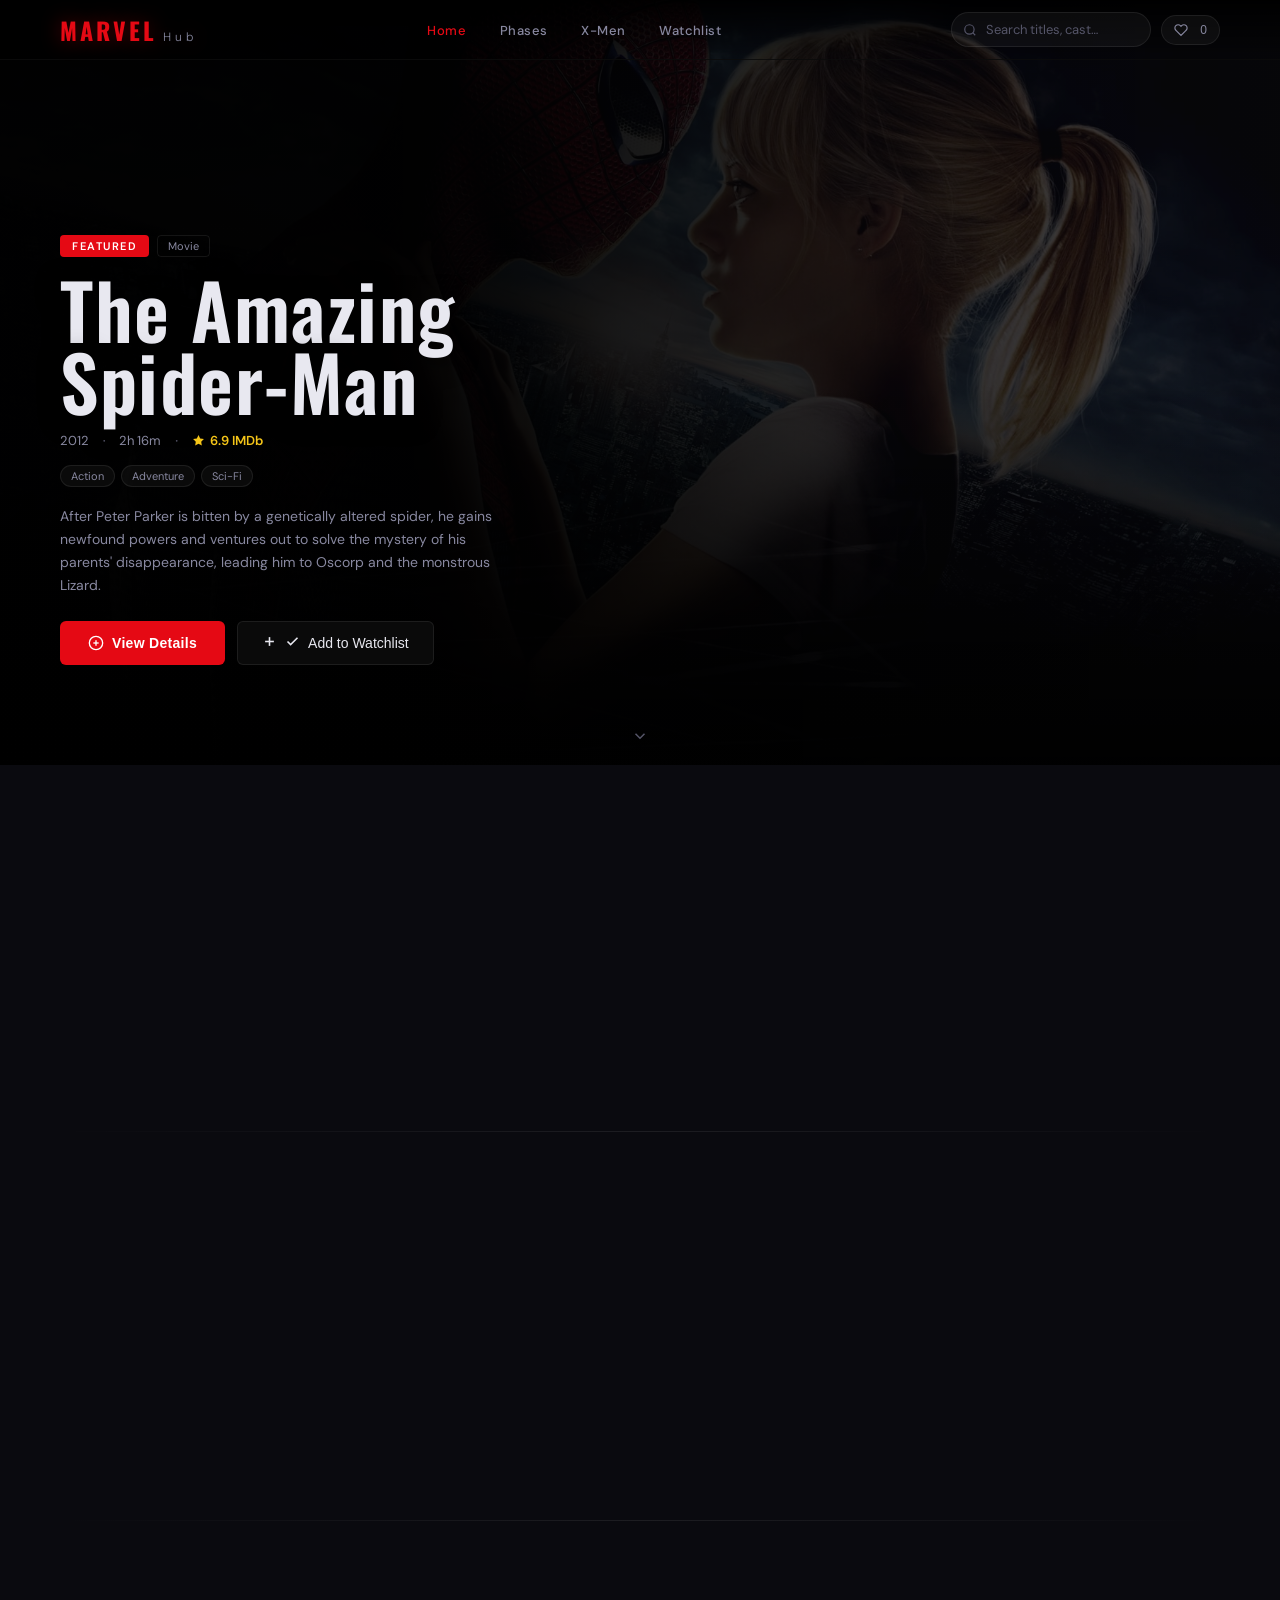
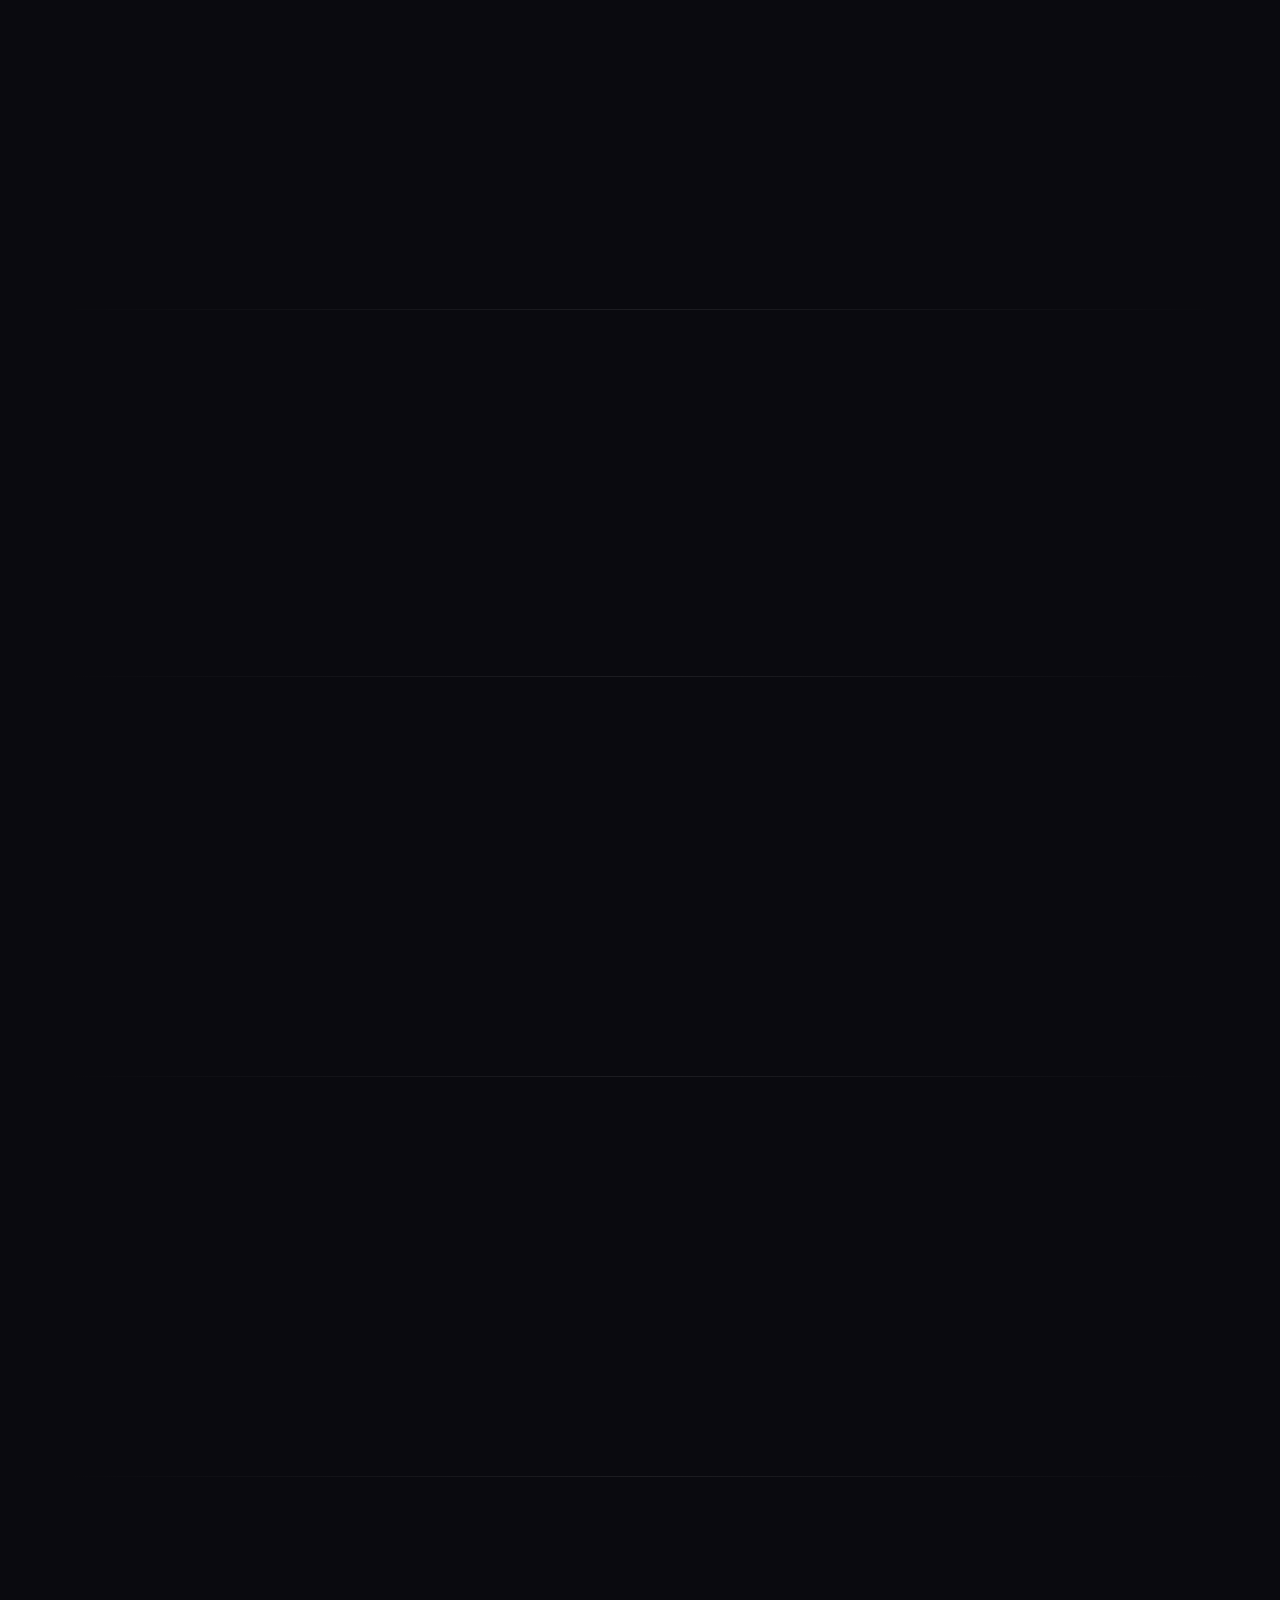
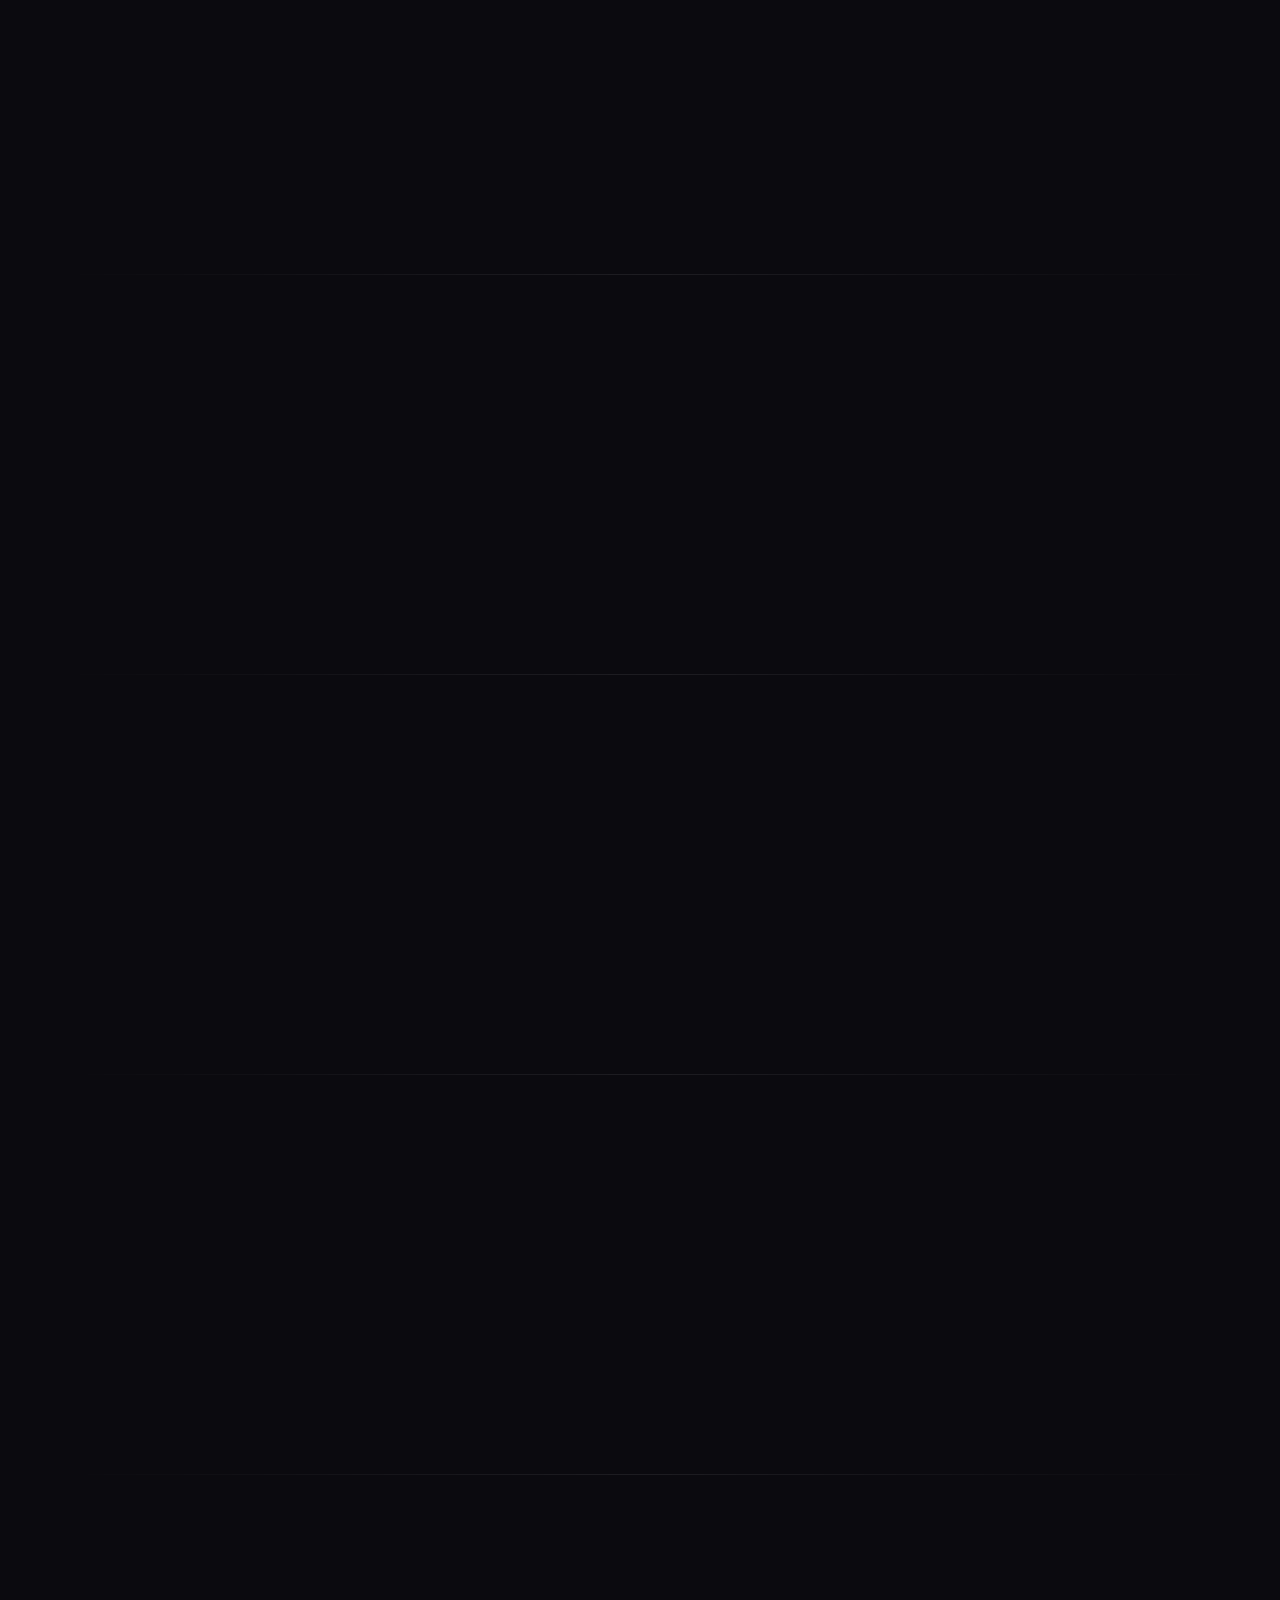
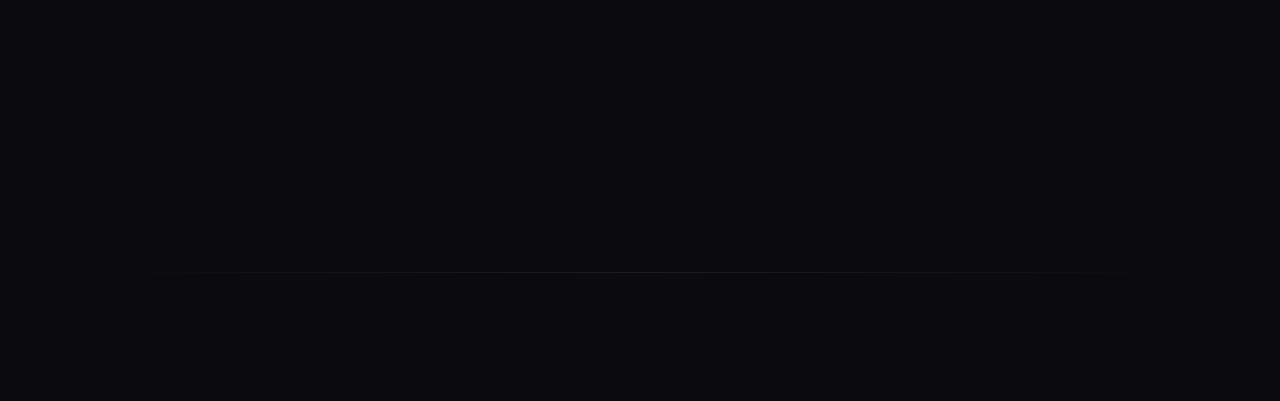
<file: index.html>
<!DOCTYPE html>
<html lang="en">
<head>
  <meta charset="UTF-8">
  <meta name="viewport" content="width=device-width, initial-scale=1.0">
  <meta name="theme-color" content="#0a0a0f">
  <title>Marvel Hub — MCU & X-Men Collection</title>
  <meta name="description" content="Browse and download the complete Marvel Cinematic Universe, X-Men, Spider-Man, and Netflix Defenders collection.">
  <link rel="stylesheet" href="style.css">
</head>
<body>

<div id="boot-loader"><div class="boot-logo">MARVEL<span>Hub</span></div></div>

<!-- ═══════════════════════════════════════════════
     TOP NAVIGATION
════════════════════════════════════════════════ -->
<nav id="topnav">
  <div class="nav-logo no-select" onclick="showPage('home')">
    MARVEL<span>Hub</span>
  </div>

  <ul class="nav-links">
    <li><a href="#" id="nav-home"      onclick="event.preventDefault();showPage('home')"      class="active">Home</a></li>
    <li><a href="#" id="nav-phases"    onclick="event.preventDefault();showPage('phases')">Phases</a></li>
    <li><a href="#" id="nav-xmen"      onclick="event.preventDefault();showPage('xmen')">X-Men</a></li>
    <li><a href="#" id="nav-watchlist" onclick="event.preventDefault();showPage('watchlist')">Watchlist</a></li>
  </ul>

  <div class="nav-right">
    <div class="nav-search-wrap">
      <svg class="nav-search-icon" width="14" height="14" viewBox="0 0 24 24" fill="none" stroke="currentColor" stroke-width="2">
        <circle cx="11" cy="11" r="8"/><line x1="21" y1="21" x2="16.65" y2="16.65"/>
      </svg>
      <input id="nav-search" type="search" placeholder="Search titles, cast…" autocomplete="off" spellcheck="false">
    </div>

    <button class="watchlist-nav-btn" onclick="showPage('watchlist')" style="display:flex;align-items:center;gap:6px;background:var(--glass);border:1px solid var(--glass-border);border-radius:20px;color:var(--text-muted);font-size:12px;font-weight:500;padding:7px 12px;cursor:pointer;white-space:nowrap;transition:all 0.2s;">
      <svg width="14" height="14" viewBox="0 0 24 24" fill="none" stroke="currentColor" stroke-width="2">
        <path d="M20.84 4.61a5.5 5.5 0 0 0-7.78 0L12 5.67l-1.06-1.06a5.5 5.5 0 0 0-7.78 7.78l1.06 1.06L12 21.23l7.78-7.78 1.06-1.06a5.5 5.5 0 0 0 0-7.78z"/>
      </svg>
      <span></span>
      <span class="wl-count">0</span>
    </button>
  </div>
</nav>

<!-- ═══════════════════════════════════════════════
     HOME PAGE
════════════════════════════════════════════════ -->
<div id="home-page" class="page active">
  <div id="hero"></div>
  <div id="home-rows"></div>
</div>

<!-- ═══════════════════════════════════════════════
     SEARCH PAGE
════════════════════════════════════════════════ -->
<div id="search-page" class="page">
  <div class="search-page-header">
    <h1 class="search-page-title" id="search-page-heading">Browse All Titles</h1>
    <p class="search-page-sub"><span id="search-result-count"></span></p>
  </div>

  <div class="search-filters">
    <button class="filter-pill active" data-filter="all"      onclick="setSearchFilter('all')">All</button>
    <button class="filter-pill"        data-filter="movie"    onclick="setSearchFilter('movie')">Movies</button>
    <button class="filter-pill"        data-filter="series"   onclick="setSearchFilter('series')">Series</button>
    <button class="filter-pill"        data-filter="animated" onclick="setSearchFilter('animated')">Animated</button>
    <button class="filter-pill"        data-filter="special"  onclick="setSearchFilter('special')">Specials</button>
  </div>

  <div class="search-results-grid" id="search-grid"></div>

  <div class="search-empty" id="search-empty" style="display:none">
    <div class="search-empty-icon">🔍</div>
    <div class="search-empty-title">No results found</div>
    <div class="search-empty-sub">Try a different title, actor, or genre</div>
  </div>
</div>

<!-- ═══════════════════════════════════════════════
     PHASES PAGE
════════════════════════════════════════════════ -->
<div id="phases-page" class="page">
  <div class="phases-hero">
    <h1 class="phases-hero-title">MCU Phases</h1>
    <p class="phases-hero-sub">The complete Marvel Cinematic Universe — all phases, all titles</p>
  </div>
  <div id="phases-content"></div>
</div>

<!-- ═══════════════════════════════════════════════
     X-MEN PAGE
════════════════════════════════════════════════ -->
<div id="xmen-page" class="page">
  <h1 class="xmen-page-title">X-Men Universe</h1>
  <p class="xmen-page-sub">The complete X-Men franchise, Deadpool, and Spider-Man across generations</p>
  <div id="xmen-content"></div>
</div>

<!-- ═══════════════════════════════════════════════
     WATCHLIST PAGE
════════════════════════════════════════════════ -->
<div id="watchlist-page" class="page">
  <div class="watchlist-page-header">
    <h1 class="watchlist-page-title">My Watchlist</h1>
    <button class="clear-watchlist-btn" onclick="clearWatchlist()">Clear All</button>
  </div>
  <div id="watchlist-content"></div>
  <div id="watchlist-empty" class="watchlist-empty" style="display:none">
    <div class="watchlist-empty-icon">🎬</div>
    <div class="watchlist-empty-title">Your watchlist is empty</div>
    <div class="watchlist-empty-sub">Tap the ♥ on any title to save it here</div>
  </div>
</div>

<!-- ═══════════════════════════════════════════════
     DETAIL MODAL
════════════════════════════════════════════════ -->
<div id="modal-overlay" role="dialog" aria-modal="true">
  <div id="modal"></div>
</div>

<!-- ═══════════════════════════════════════════════
     TOAST
════════════════════════════════════════════════ -->
<div id="toast" role="status" aria-live="polite"></div>

<!-- ═══════════════════════════════════════════════
     BOTTOM NAV (mobile)
════════════════════════════════════════════════ -->
<nav id="bottom-nav" aria-label="Main navigation">
  <div class="bnav-inner">

    <button class="bnav-btn active" data-page="home" onclick="showPage('home')">
      <svg viewBox="0 0 24 24" fill="none" stroke="currentColor" stroke-width="2">
        <path d="M3 9l9-7 9 7v11a2 2 0 0 1-2 2H5a2 2 0 0 1-2-2z"/>
        <polyline points="9 22 9 12 15 12 15 22"/>
      </svg>
      Home
    </button>

    <button class="bnav-btn" data-page="phases" onclick="showPage('phases')">
      <svg viewBox="0 0 24 24" fill="none" stroke="currentColor" stroke-width="2">
        <polygon points="12 2 2 7 12 12 22 7 12 2"/>
        <polyline points="2 17 12 22 22 17"/>
        <polyline points="2 12 12 17 22 12"/>
      </svg>
      Phases
    </button>

    <button class="bnav-btn" data-page="search" onclick="showPage('search')">
      <svg viewBox="0 0 24 24" fill="none" stroke="currentColor" stroke-width="2">
        <circle cx="11" cy="11" r="8"/>
        <line x1="21" y1="21" x2="16.65" y2="16.65"/>
      </svg>
      Search
    </button>

    <button class="bnav-btn" data-page="xmen" onclick="showPage('xmen')">
      <svg viewBox="0 0 24 24" fill="none" stroke="currentColor" stroke-width="2">
        <circle cx="12" cy="12" r="10"/>
        <line x1="8" y1="8" x2="16" y2="16"/>
        <line x1="16" y1="8" x2="8" y2="16"/>
      </svg>
      X-Men
    </button>

    <button class="bnav-btn" data-page="watchlist" onclick="showPage('watchlist')">
      <svg viewBox="0 0 24 24" fill="none" stroke="currentColor" stroke-width="2">
        <path d="M20.84 4.61a5.5 5.5 0 0 0-7.78 0L12 5.67l-1.06-1.06a5.5 5.5 0 0 0-7.78 7.78l1.06 1.06L12 21.23l7.78-7.78 1.06-1.06a5.5 5.5 0 0 0 0-7.78z"/>
      </svg>
      <span class="bnav-badge" style="display:none">0</span>
      Watchlist
    </button>

  </div>
</nav>

<!-- Scripts -->
<script src="backup.js"></script>
<script src="data.js"></script>
<script src="app.js"></script>
<!-- optional download statistics: if these two files fail, the website works exactly the same -->
<script src="firebase-config.js" defer></script>
<script src="tracker.js" defer></script>
</body>
</html>
</file>
<file: style.css>
/* ═══════════════════════════════════════════════════
   MarvelVault — style.css
   why tf are you reading this dumbass
═══════════════════════════════════════════════════ */

@import url('https://fonts.googleapis.com/css2?family=Oswald:wght@300;400;500;600;700&family=DM+Sans:wght@300;400;500;600&family=Syne:wght@700;800&display=swap');

*, *::before, *::after { box-sizing: border-box; margin: 0; padding: 0; }

html { scroll-behavior: smooth; }

body {
  background: #0a0a0f;
  color: #e8e8f0;
  font-family: 'DM Sans', sans-serif;
  min-height: 100vh;
  overflow-x: hidden;
}

:root {
  --red: #e50914;
  --red-dark: #b20710;
  --gold: #f5c518;
  --bg: #0a0a0f;
  --bg2: #111118;
  --bg3: #1a1a24;
  --glass: rgba(255,255,255,0.04);
  --glass-border: rgba(255,255,255,0.08);
  --text: #e8e8f0;
  --text-muted: #8888a0;
  --text-dim: #555568;
  --radius: 10px;
  --shadow: 0 8px 32px rgba(0,0,0,0.6);
  --nav-h: 60px;
}

::-webkit-scrollbar { width: 6px; height: 6px; }
::-webkit-scrollbar-track { background: transparent; }
::-webkit-scrollbar-thumb { background: var(--bg3); border-radius: 99px; }
::-webkit-scrollbar-thumb:hover { background: var(--text-dim); }

/* ─── NAV ─── */
nav#topnav {
  position: fixed; top: 0; left: 0; right: 0; z-index: 1000;
  height: var(--nav-h);
  background: linear-gradient(to bottom, rgba(0,0,0,0.9) 0%, transparent 100%);
  display: flex; align-items: center; justify-content: space-between;
  padding: 0 24px;
  border-bottom: 1px solid rgba(255,255,255,0.04);
  transition: background 0.3s ease, box-shadow 0.3s ease;
}
nav#topnav.scrolled {
  background: rgba(8,8,12,0.95);
  box-shadow: 0 1px 0 var(--glass-border);
}

.nav-logo {
  font-family: 'Oswald', sans-serif;
  font-size: 24px; font-weight: 700;
  letter-spacing: 3px;
  color: var(--red);
  text-shadow: 0 0 20px rgba(229,9,20,0.4);
  cursor: pointer; user-select: none;
}
.nav-logo span {
  color: var(--text-muted); font-size: 12px; letter-spacing: 4px;
  margin-left: 6px; font-family: 'DM Sans', sans-serif; font-weight: 300;
}

.nav-links { display: flex; gap: 6px; list-style: none; align-items: center; }
.nav-links li a, .nav-links li button {
  background: none; border: none; cursor: pointer; font-family: inherit;
  color: var(--text-muted); text-decoration: none;
  font-size: 13px; font-weight: 500; letter-spacing: 0.4px;
  padding: 7px 14px; border-radius: 6px;
  transition: color 0.2s, background 0.2s;
}
.nav-links li a:hover, .nav-links li button:hover { color: var(--text); background: var(--glass); }
.nav-links li a.active, .nav-links li button.active { color: var(--red); }

.nav-right { display: flex; align-items: center; gap: 10px; }
.nav-search-wrap { position: relative; display: flex; align-items: center; }
.nav-search-icon { position: absolute; left: 12px; color: var(--text-dim); pointer-events: none; }
#nav-search {
  background: var(--glass); border: 1px solid var(--glass-border); border-radius: 20px;
  padding: 8px 14px 8px 34px; color: var(--text); font-size: 13px; font-family: inherit;
  width: 200px; outline: none; transition: all 0.3s;
}
#nav-search::placeholder { color: var(--text-dim); }
#nav-search:focus {
  border-color: rgba(229,9,20,0.4); background: rgba(255,255,255,0.07);
  box-shadow: 0 0 0 3px rgba(229,9,20,0.08); width: 250px;
}

/* ─── PAGES ─── */
.page { display: none; }
.page.active { display: block; }

/* ─── HERO ─── */
#hero {
  position: relative; height: 85vh; min-height: 500px; max-height: 860px;
  display: flex; align-items: flex-end;
  overflow: hidden;
}
.hero-bg-img {
  position: absolute; inset: 0; width: 100%; height: 100%;
  object-fit: cover; object-position: center top;
  opacity: 0.28; transform: scale(1.0); filter: none;
  transition: opacity 0.7s ease, filter 0.7s ease, transform 0.7s ease;
}
.hero-bg-img.is-poster-fallback {
  opacity: 0.25; transform: scale(1.15); filter: blur(18px) saturate(1.2);
  object-position: center top;
}
.hero-overlay {
  position: absolute; inset: 0;
  background: linear-gradient(to right, rgba(0,0,0,0.95) 30%, rgba(0,0,0,0.4) 70%, rgba(0,0,0,0.1) 100%),
              linear-gradient(to top, rgba(0,0,0,0.95) 0%, transparent 50%);
}
.hero-content {
  position: relative; z-index: 1; max-width: 560px;
  padding: 0 0 80px 60px;
  animation: heroFadeIn 0.8s ease both;
}
@keyframes heroFadeIn { from { opacity: 0; transform: translateY(20px); } to { opacity: 1; transform: translateY(0); } }

.hero-eyebrow { display: flex; align-items: center; gap: 8px; margin-bottom: 16px; }
.hero-badge {
  display: inline-flex; align-items: center; gap: 6px;
  background: var(--red); color: white;
  font-size: 11px; font-weight: 600; letter-spacing: 1.5px;
  padding: 4px 12px; border-radius: 4px; text-transform: uppercase;
}
.hero-phase-tag {
  font-size: 11px; color: var(--text-muted);
  border: 1px solid var(--glass-border); padding: 3px 10px; border-radius: 4px;
}
.hero-title {
  font-family: 'Oswald', sans-serif; font-size: clamp(40px, 6vw, 76px);
  line-height: 0.95; letter-spacing: 1.5px; margin-bottom: 14px;
  text-shadow: 0 4px 24px rgba(0,0,0,0.8); font-weight: 600;
}
.hero-meta-row { display: flex; align-items: center; gap: 14px; margin-bottom: 16px; flex-wrap: wrap; }
.hero-meta-row .dot { color: var(--text-dim); font-size: 4px; }
.hero-meta-row span { font-size: 13px; color: var(--text-muted); }
.hero-rating-badge { display: flex; align-items: center; gap: 5px; color: var(--gold) !important; font-weight: 600 !important; }
.hero-rating-badge svg { fill: var(--gold); }
.hero-genres { display: flex; gap: 6px; flex-wrap: wrap; margin-bottom: 18px; }
.hero-genre-tag { font-size: 11px; color: var(--text-muted); background: var(--glass); border: 1px solid var(--glass-border); padding: 3px 10px; border-radius: 20px; }
.hero-plot { font-size: 14px; line-height: 1.65; color: var(--text-muted); margin-bottom: 24px; max-width: 460px; }
.hero-actions { display: flex; gap: 12px; flex-wrap: wrap; }

.btn-hero-primary {
  background: var(--red); color: white; border: none; padding: 12px 28px; border-radius: 6px;
  font-size: 14px; font-weight: 600; letter-spacing: 0.3px; cursor: pointer;
  transition: all 0.2s; display: inline-flex; align-items: center; gap: 8px;
}
.btn-hero-primary:hover { background: var(--red-dark); transform: translateY(-1px); }
.btn-hero-watchlist {
  background: var(--glass); color: var(--text); border: 1px solid var(--glass-border);
  padding: 12px 24px; border-radius: 6px; font-size: 14px; font-weight: 500; cursor: pointer;
  transition: all 0.2s; display: inline-flex; align-items: center; gap: 8px;
}
.btn-hero-watchlist:hover { background: rgba(255,255,255,0.08); }
.btn-hero-watchlist.in-list { color: var(--gold); border-color: rgba(245,197,24,0.35); background: rgba(245,197,24,0.08); }
.btn-hero-watchlist svg.check { display: none; }
.btn-hero-watchlist.in-list svg.plus { display: none; }
.btn-hero-watchlist.in-list svg.check { display: inline; }

.hero-scroll-hint {
  position: absolute; bottom: 20px; left: 50%; transform: translateX(-50%);
  display: flex; flex-direction: column; align-items: center; gap: 6px;
  color: var(--text-dim); font-size: 10px; letter-spacing: 2px; text-transform: uppercase;
  animation: scrollBounce 2s ease infinite; z-index: 2;
}
@keyframes scrollBounce { 0%,100% { transform: translateX(-50%) translateY(0); } 50% { transform: translateX(-50%) translateY(6px); } }

/* ─── CONTENT ROWS ─── */
#home-rows { padding-bottom: 40px; }
.content-section {
  padding: 32px 0 4px; opacity: 0; transform: translateY(20px);
  transition: opacity 0.6s ease, transform 0.6s ease;
  content-visibility: auto; contain-intrinsic-size: auto 320px;
}
.content-section.visible { opacity: 1; transform: translateY(0); }
.section-header { display: flex; align-items: center; padding: 0 24px; margin-bottom: 16px; gap: 12px; }
.section-title-wrap { display: flex; align-items: center; gap: 12px; }
.section-phase-dot { width: 10px; height: 10px; border-radius: 50%; flex-shrink: 0; }
.section-title { font-family: 'Syne', sans-serif; font-size: 18px; font-weight: 700; letter-spacing: 0.3px; }
.section-count { font-size: 11px; color: var(--text-dim); margin-left: 4px; }
.section-see-all {
  font-size: 12px; color: var(--text-dim); background: none; border: none; cursor: pointer;
  font-family: inherit; display: flex; align-items: center; gap: 4px; margin-left: auto;
  transition: color 0.2s; padding: 4px 8px;
}
.section-see-all:hover { color: var(--text-muted); }

.poster-row {
  display: flex; gap: 12px; overflow-x: auto; padding: 8px 24px 20px;
  scroll-snap-type: x mandatory; scroll-padding-left: 24px; scrollbar-width: none;
}
.poster-row::-webkit-scrollbar { display: none; }

/* ─── CARD ─── */
.card { flex-shrink: 0; width: 150px; cursor: pointer; scroll-snap-align: start; transition: transform 0.3s cubic-bezier(.2,.8,.2,1); position: relative; }
.card:hover { transform: translateY(-6px) scale(1.03); z-index: 2; }
.card-poster-wrap {
  width: 100%; aspect-ratio: 2/3; border-radius: var(--radius); overflow: hidden;
  position: relative; background: var(--bg3); box-shadow: var(--shadow);
  border: 1px solid var(--glass-border); transition: border-color 0.3s;
}
.card:hover .card-poster-wrap { border-color: rgba(229,9,20,0.4); }
.card-poster-wrap img { width: 100%; height: 100%; object-fit: cover; display: block; transition: transform 0.4s; position: relative; z-index: 1; }
.card:hover .card-poster-wrap img { transform: scale(1.06); }
.card-poster-wrap:has(img.loading)::before {
  content: ''; position: absolute; inset: 0;
  background: linear-gradient(110deg, var(--bg2) 30%, var(--bg3) 50%, var(--bg2) 70%);
  background-size: 200% 100%; animation: shimmer 1.5s infinite; z-index: 0;
}
@keyframes shimmer { to { background-position: -200% 0; } }

.card-hover-overlay {
  position: absolute; inset: 0; background: linear-gradient(to top, rgba(0,0,0,0.85) 0%, transparent 50%);
  opacity: 0; transition: opacity 0.3s; display: flex; align-items: flex-end; justify-content: center; padding: 12px; z-index: 2;
}
.card:hover .card-hover-overlay { opacity: 1; }
.card-hover-title { font-size: 12px; font-weight: 600; color: white; text-align: center; }

.card-type-tag, .card-type-badge {
  position: absolute; top: 8px; left: 8px; z-index: 3;
  background: rgba(0,0,0,0.7); color: var(--text-muted); font-size: 9px; font-weight: 600;
  letter-spacing: 0.8px; text-transform: uppercase; padding: 3px 7px; border-radius: 4px;
  border: 1px solid rgba(255,255,255,0.1);
}

.card-wl-btn {
  position: absolute; top: 8px; right: 8px; z-index: 3;
  background: rgba(0,0,0,0.7); border: 1px solid rgba(255,255,255,0.15); border-radius: 50%;
  width: 28px; height: 28px; display: flex; align-items: center; justify-content: center;
  cursor: pointer; opacity: 0; transition: opacity 0.2s, background 0.2s, transform 0.2s;
}
.card:hover .card-wl-btn { opacity: 1; }
.card-wl-btn:hover { background: rgba(229,9,20,0.85); transform: scale(1.1); }
.card-wl-btn.in-list { opacity: 1; background: rgba(0,0,0,0.0); }
.card-wl-btn svg { width: 13px; height: 13px; }

.card-info { padding: 8px 2px 0; }
.card-info-title, .card-title { font-size: 12px; font-weight: 500; white-space: nowrap; overflow: hidden; text-overflow: ellipsis; }
.card-info-year, .card-year { font-size: 11px; color: var(--text-dim); margin-top: 2px; }

.section-divider { height: 1px; background: linear-gradient(to right, transparent, var(--glass-border), transparent); margin: 8px 24px; }

/* ─── SEARCH PAGE ─── */
#search-page { padding: calc(var(--nav-h) + 20px) 24px 100px; min-height: 100vh; }
.search-page-title, .search-title { font-family: 'Syne', sans-serif; font-size: 22px; font-weight: 700; margin-bottom: 8px; }
.search-page-sub { font-size: 12px; color: var(--text-dim); margin-bottom: 20px; }
.search-filters { display: flex; gap: 8px; flex-wrap: wrap; margin-bottom: 20px; }
.filter-pill {
  background: var(--glass); border: 1px solid var(--glass-border); color: var(--text-muted);
  font-size: 12px; font-weight: 500; padding: 6px 14px; border-radius: 20px; cursor: pointer;
  font-family: inherit; transition: all 0.2s;
}
.filter-pill:hover { background: rgba(255,255,255,0.08); color: var(--text); }
.filter-pill.active { background: var(--red); border-color: var(--red); color: white; }
.search-results-grid, .search-grid {
  display: grid; grid-template-columns: repeat(auto-fill, minmax(140px, 1fr)); gap: 16px;
}
.search-empty, .no-results { text-align: center; padding: 60px 24px; color: var(--text-muted); }
.search-empty-icon { font-size: 40px; margin-bottom: 12px; opacity: 0.5; }
.search-empty-title, .no-results h3 { font-family: 'Syne', sans-serif; font-size: 20px; margin-bottom: 8px; color: var(--text); }
.search-empty-sub { font-size: 13px; color: var(--text-dim); }

/* ─── PHASES / XMEN PAGES ─── */
#phases-page, #xmen-page { padding: calc(var(--nav-h) + 20px) 24px 100px; min-height: 100vh; }
.phases-title, .phases-hero-title, .xmen-page-title {
  font-family: 'Oswald', sans-serif; font-size: 38px; font-weight: 600; letter-spacing: 1px; margin-bottom: 8px;
}
.phases-sub, .phases-hero-sub, .xmen-page-sub { color: var(--text-muted); font-size: 14px; margin-bottom: 32px; }

.phase-divider { display: flex; align-items: center; gap: 14px; padding: 28px 24px 4px; }
.phase-divider-line { flex: 1; height: 1px; background: var(--glass-border); }
.phase-divider-label { font-family: 'Oswald', sans-serif; font-size: 18px; letter-spacing: 1.5px; }

.phase-block { margin-bottom: 40px; }
.phase-block-header { display: flex; align-items: center; gap: 16px; margin-bottom: 18px; padding-bottom: 12px; border-bottom: 1px solid var(--glass-border); }
.phase-block-number { font-family: 'Oswald', sans-serif; font-size: 48px; font-weight: 700; line-height: 1; opacity: 0.85; }
.phase-block-name { font-family: 'Oswald', sans-serif; font-size: 19px; font-weight: 600; letter-spacing: 0.5px; margin-bottom: 3px; }
.phase-block-count { font-size: 12px; color: var(--text-dim); }
.phase-grid { display: grid; grid-template-columns: repeat(auto-fill, minmax(140px, 1fr)); gap: 14px; }

/* ─── WATCHLIST PAGE ─── */
#watchlist-page { padding: calc(var(--nav-h) + 20px) 24px 100px; min-height: 100vh; }
.watchlist-page-header { display: flex; align-items: center; justify-content: space-between; margin-bottom: 24px; }
.watchlist-page-title { font-family: 'Oswald', sans-serif; font-size: 28px; font-weight: 600; letter-spacing: 0.5px; }
.clear-watchlist-btn {
  font-size: 12px; color: var(--text-dim); background: none; border: 1px solid var(--glass-border);
  border-radius: 6px; padding: 6px 12px; cursor: pointer; font-family: inherit; transition: all 0.2s;
}
.clear-watchlist-btn:hover { color: var(--red); border-color: var(--red); }
.watchlist-empty { text-align: center; padding: 80px 0; }
.watchlist-empty-icon { font-size: 48px; opacity: 0.4; margin-bottom: 14px; }
.watchlist-empty-title { font-family: 'Syne', sans-serif; font-size: 22px; color: var(--text-muted); margin-bottom: 6px; }
.watchlist-empty-sub { font-size: 13px; color: var(--text-dim); }

/* ─── MODAL ─── */
#modal-overlay {
  position: fixed; inset: 0; z-index: 2000; background: rgba(0,0,0,0.85);
  display: flex; align-items: center; justify-content: center; padding: 16px;
  opacity: 0; pointer-events: none; transition: opacity 0.25s ease;
}
#modal-overlay.open { opacity: 1; pointer-events: all; }
#modal {
  background: var(--bg2); border: 1px solid var(--glass-border); border-radius: 16px;
  width: 100%; max-width: 680px; max-height: 92vh; overflow-y: auto; scrollbar-width: none;
  box-shadow: 0 32px 80px rgba(0,0,0,0.8); transform: translateY(24px) scale(0.98);
  transition: transform 0.3s cubic-bezier(.2,.8,.2,1);
}
#modal-overlay.open #modal { transform: translateY(0) scale(1); }
#modal::-webkit-scrollbar { display: none; }

.modal-art, .modal-backdrop { width: 100%; aspect-ratio: 16/7; overflow: hidden; position: relative; border-radius: 16px 16px 0 0; background: var(--bg3); }
.modal-art-img, .modal-backdrop img {
  width: 100%; height: 100%; object-fit: cover; opacity: 0.5; display: block;
  filter: none; transform: scale(1); transition: opacity 0.5s ease, filter 0.5s ease;
}
.modal-art-img.is-poster-fallback { opacity: 0.3; filter: blur(22px) saturate(1.1); transform: scale(1.15); }
.modal-art-gradient, .modal-backdrop-overlay { position: absolute; inset: 0; background: linear-gradient(to bottom, transparent 30%, var(--bg2) 100%); }
.modal-close-btn {
  position: absolute; top: 16px; right: 16px; background: rgba(0,0,0,0.7); border: 1px solid var(--glass-border);
  color: white; width: 36px; height: 36px; border-radius: 50%; cursor: pointer; font-size: 18px;
  display: flex; align-items: center; justify-content: center; z-index: 10; transition: all 0.2s;
}
.modal-close-btn:hover { background: var(--red); }

.modal-body { padding: 0 24px 28px; margin-top: -40px; position: relative; }
.modal-top { display: flex; gap: 16px; align-items: flex-start; }
.modal-poster {
  flex-shrink: 0; width: 110px; aspect-ratio: 2/3; border-radius: 8px; overflow: hidden;
  border: 2px solid var(--glass-border); box-shadow: var(--shadow); background: var(--bg3);
}
.modal-poster img { width: 100%; height: 100%; object-fit: cover; }
.modal-info { flex: 1; padding-top: 16px; min-width: 0; }
.modal-type-tag, .modal-type-label { font-size: 10px; font-weight: 600; letter-spacing: 1.2px; text-transform: uppercase; color: var(--red); margin-bottom: 6px; }
.modal-title { font-family: 'Oswald', sans-serif; font-size: 28px; letter-spacing: 1px; line-height: 1; margin-bottom: 10px; font-weight: 600; }
.modal-meta, .modal-meta-pills { display: flex; flex-wrap: wrap; gap: 8px; margin-bottom: 10px; }
.modal-tag, .meta-pill { font-size: 11px; color: var(--text-muted); background: var(--glass); border: 1px solid var(--glass-border); padding: 3px 10px; border-radius: 12px; }
.modal-rating, .meta-pill-rating { display: flex; align-items: center; gap: 5px; color: var(--gold); font-weight: 600; font-size: 13px; background: rgba(245,197,24,0.08); border-color: rgba(245,197,24,0.25); }
.modal-rating svg { fill: var(--gold); }
.genres-list, .modal-genres { display: flex; flex-wrap: wrap; gap: 6px; margin: 10px 0; }
.genre-tag, .modal-genre-tag { font-size: 11px; background: rgba(229,9,20,0.1); color: var(--red); border: 1px solid rgba(229,9,20,0.2); padding: 3px 10px; border-radius: 12px; }
.modal-actions { display: flex; gap: 10px; flex-wrap: wrap; margin-top: 12px; }
.modal-wl-btn {
  display: inline-flex; align-items: center; gap: 7px; background: var(--glass); border: 1px solid var(--glass-border);
  color: var(--text); padding: 9px 18px; border-radius: 8px; font-size: 13px; font-weight: 500; cursor: pointer;
  font-family: inherit; transition: all 0.2s;
}
.modal-wl-btn:hover { background: rgba(255,255,255,0.08); }
.modal-wl-btn.in-list { color: var(--gold); border-color: rgba(245,197,24,0.35); background: rgba(245,197,24,0.08); }
.modal-wl-btn .check { display: none; }
.modal-wl-btn.in-list .plus { display: none; }
.modal-wl-btn.in-list .check { display: inline; }

.modal-plot, .modal-plot-text { font-size: 13px; line-height: 1.65; color: var(--text-muted); margin: 16px 0; }
.modal-section { margin-top: 20px; }
.modal-section-title { font-size: 12px; font-weight: 600; text-transform: uppercase; letter-spacing: 1px; color: var(--text-muted); margin-bottom: 10px; }
.modal-details-grid { display: grid; grid-template-columns: 1fr 1fr; gap: 12px; margin: 16px 0; }
.modal-detail-item label, .modal-detail-label { display: block; font-size: 10px; font-weight: 600; letter-spacing: 1px; text-transform: uppercase; color: var(--text-dim); margin-bottom: 3px; }
.modal-detail-item span, .modal-detail-value { font-size: 13px; color: var(--text); }

.download-section, .downloads-grid { margin-top: 12px; display: grid; gap: 8px; }
.download-title { font-size: 13px; font-weight: 600; letter-spacing: 0.5px; text-transform: uppercase; color: var(--text-muted); margin-bottom: 12px; }
.download-card, .download-item {
  background: var(--bg3); border: 1px solid var(--glass-border); border-radius: 8px; padding: 12px 14px;
  display: flex; align-items: center; justify-content: space-between; gap: 10px;
}
.download-card-info {}
.download-quality { font-size: 13px; font-weight: 600; color: var(--text); }
.download-audio { font-size: 11px; color: var(--text-muted); margin-top: 2px; display: flex; align-items: center; gap: 4px; }

.tg-btn, .tg-dl-btn {
  display: inline-flex; align-items: center; gap: 6px; background: #0088cc; color: white; border: none;
  padding: 8px 14px; border-radius: 6px; font-size: 12px; font-weight: 600; cursor: pointer;
  text-decoration: none; white-space: nowrap; flex-shrink: 0; font-family: inherit; transition: all 0.2s;
}
.tg-btn:hover, .tg-dl-btn:hover { background: #0077b3; transform: translateY(-1px); }
.tg-btn-large, .tg-dl-btn-large {
  display: flex; align-items: center; justify-content: center; gap: 8px; background: #0088cc; color: white;
  border: none; padding: 14px 20px; border-radius: 8px; font-size: 14px; font-weight: 600; cursor: pointer;
  text-decoration: none; font-family: inherit; transition: all 0.2s; width: 100%;
}
.tg-btn-large:hover, .tg-dl-btn-large:hover { background: #0077b3; }
.modal-divider { height: 1px; background: var(--glass-border); margin: 20px 0; }

/* ─── TOAST ─── */
#toast {
  position: fixed; bottom: 90px; left: 50%; transform: translateX(-50%) translateY(20px);
  background: var(--bg2); border: 1px solid var(--glass-border); color: var(--text);
  padding: 12px 20px; border-radius: 30px; font-size: 13px; font-weight: 500;
  display: flex; align-items: center; gap: 8px; z-index: 2500; opacity: 0; pointer-events: none;
  transition: all 0.3s ease; white-space: nowrap; box-shadow: 0 8px 32px rgba(0,0,0,0.6);
}
#toast.show { opacity: 1; transform: translateX(-50%) translateY(0); }

/* ─── BOTTOM NAV ─── */
#bottom-nav {
  display: none; position: fixed; bottom: 0; left: 0; right: 0; z-index: 999;
  background: rgba(10,10,15,0.96); border-top: 1px solid var(--glass-border);
  padding: 8px 0 max(8px, env(safe-area-inset-bottom));
}
.bnav-inner { display: flex; justify-content: space-around; }
.bnav-btn {
  flex: 1; display: flex; flex-direction: column; align-items: center; justify-content: center;
  gap: 4px; padding: 4px 8px; cursor: pointer; border: none; background: none;
  color: var(--text-dim); font-size: 10px; font-weight: 500; letter-spacing: 0.3px;
  font-family: inherit; transition: color 0.2s; position: relative;
}
.bnav-btn svg { width: 22px; height: 22px; }
.bnav-btn.active { color: var(--red); }
.bnav-btn .bnav-badge {
  position: absolute; top: 2px; right: calc(50% - 16px); background: var(--red); color: white;
  font-size: 9px; font-weight: 700; padding: 1px 5px; border-radius: 99px; min-width: 16px;
  text-align: center; display: none;
}
.bnav-btn .bnav-badge.visible { display: block; }

/* ─── RESPONSIVE ─── */
@media (max-width: 768px) {
  nav#topnav { padding: 0 16px; }
  .nav-links { display: none; }
  #nav-search { width: 150px; }
  #nav-search:focus { width: 180px; }
  .hero-content { padding: 0 20px 90px 20px; max-width: 100%; }
  .hero-title { font-size: clamp(32px, 10vw, 52px); }
  .hero-plot { font-size: 13px; -webkit-line-clamp: 4; display: -webkit-box; -webkit-box-orient: vertical; overflow: hidden; }
  .section-header { padding: 0 16px; }
  .poster-row { padding: 8px 16px 20px; scroll-padding-left: 16px; }
  .card { width: 120px; }
  #bottom-nav { display: block; }
  #search-page, #phases-page, #xmen-page, #watchlist-page { padding: calc(var(--nav-h) + 16px) 16px 90px; }
  .search-results-grid, .search-grid, .phase-grid { grid-template-columns: repeat(auto-fill, minmax(115px, 1fr)); gap: 10px; }
  body { padding-bottom: 60px; }
  .modal-top { flex-direction: column; align-items: center; }
  .modal-poster { width: 100px; }
  .modal-details-grid { grid-template-columns: 1fr; }
  .modal-genres, .modal-meta-pills, .modal-actions { justify-content: center; }
  #modal { border-radius: 12px; }
  .modal-art, .modal-backdrop { aspect-ratio: 16/9; border-radius: 12px 12px 0 0; }
  .phase-divider { padding: 20px 16px 4px; }
  .phase-block-number { font-size: 36px; }
  .section-divider { margin: 0 16px; }
}
@media (min-width: 769px) { .nav-links { display: flex; } .card { width: 155px; } }
@media (min-width: 1024px) {
  .card { width: 170px; } .poster-row { padding: 8px 60px 20px; scroll-padding-left: 60px; }
  .section-header { padding: 0 60px; } nav#topnav { padding: 0 60px; }
  .hero-content { padding: 0 0 100px 60px; }
  #search-page, #phases-page, #xmen-page, #watchlist-page { padding: calc(var(--nav-h) + 20px) 60px 100px; }
  .phase-divider { padding: 28px 60px 4px; }
  .section-divider { margin: 0 60px; }
}

.fade-in { opacity: 0; transform: translateY(16px); transition: opacity 0.5s ease, transform 0.5s ease; }
.fade-in.visible { opacity: 1; transform: translateY(0); }
.sr-only { position: absolute; width: 1px; height: 1px; overflow: hidden; clip: rect(0,0,0,0); }
.page-enter { animation: pageFade 0.35s ease both; }
@keyframes pageFade { from { opacity: 0; transform: translateY(10px); } to { opacity: 1; transform: translateY(0); } }

/* ─── LOADING SCREEN (shown for a moment while the sheet is read) ─── */
#boot-loader { position: fixed; inset: 0; z-index: 5000; background: #0a0a0f; display: flex; align-items: center; justify-content: center; }
#boot-loader .boot-logo { font-family: 'Oswald', sans-serif; font-size: 34px; font-weight: 700; letter-spacing: 4px; color: var(--red); animation: bootPulse 1.2s ease-in-out infinite; }
#boot-loader .boot-logo span { color: var(--text-muted); font-size: 14px; letter-spacing: 5px; margin-left: 8px; font-weight: 300; font-family: 'DM Sans', sans-serif; }
@keyframes bootPulse { 0%, 100% { opacity: .45; } 50% { opacity: 1; } }
</file>
